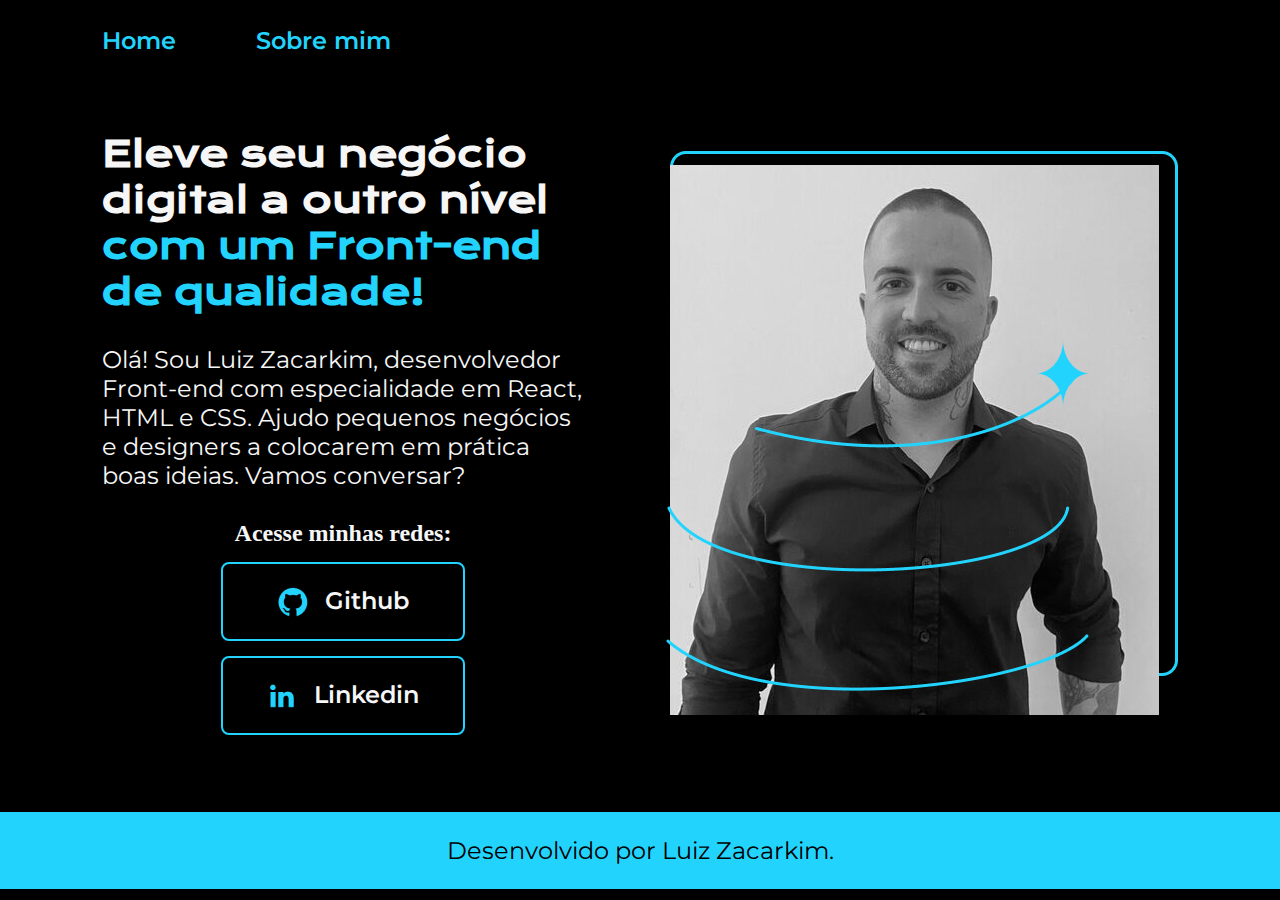
<file: index.html>
<!DOCTYPE html>
<html lang="pt-br">

<head>
  <meta charset="UTF-8">
  <meta name="viewport" content="width=device-width, initial-scale=1.0">
  <title>Luiz Zacarkim - Portfólio</title>
  <link rel="stylesheet" href="./css/style.css">
</head>

<body>
  <header class="cabecalho">
    <nav class="cabecalho__menu">
      <a class="cabecalho__menu__links" href="index.html">Home</a>
      <a class="cabecalho__menu__links" href="about.html">Sobre mim</a>
    </nav>
  </header>
  <main class="apresentacao">
    <section class="apresentacao__conteudo">
      <h1 class="apresentacao__conteudo__titulo">Eleve seu negócio digital a outro nível <strong
          class="titulo-destaque">com um Front-end de
          qualidade!</strong>
      </h1>
      <p class="apresentacao__conteudo__texto">Olá! Sou Luiz Zacarkim, desenvolvedor Front-end com especialidade em
        React, HTML e CSS. Ajudo pequenos negócios
        e
        designers a colocarem em prática boas ideias. Vamos conversar?</p>
      <div class="apresentacao__links">
        <h2 class="apresentacao__links__subtitulo">Acesse minhas redes:</h2>
        <a class="apresentacao__links__botao" href="https://www.github.com/lfzacarkims " target="_blank">
          <img src="./img/Logo Github.png" alt="logo github">
          Github
        </a>
        <a class="apresentacao__links__botao" href="https://www.linkedin.com/in/zacarkim/" target="_blank">
          <img src="./img/Logo linkedin.png" alt="logo linkedin">
          Linkedin
        </a>
      </div>
    </section>
    <img class="apresentacao__imagem" src="./img/perfil.png" alt="imagem de perfil">
  </main>
  <footer class="rodape">
    <p>Desenvolvido por Luiz Zacarkim.</p>
  </footer>
</body>

</html>
</file>
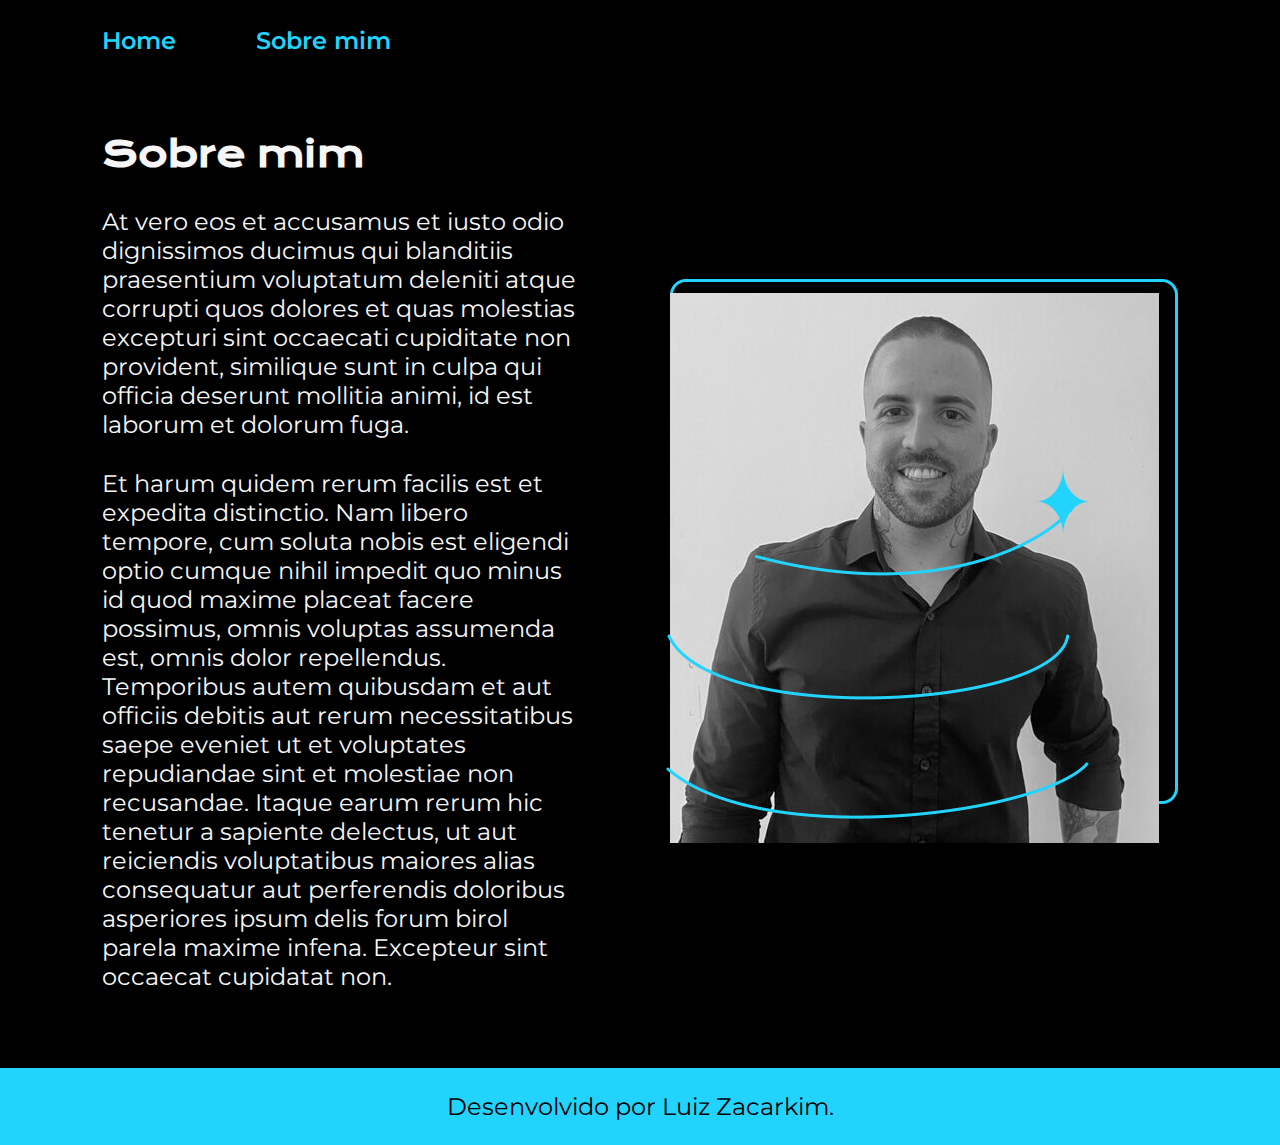
<file: about.html>
<!DOCTYPE html>
<html lang="pt-br">

<head>
  <meta charset="UTF-8">
  <meta name="viewport" content="width=device-width, initial-scale=1.0">
  <title>Sobre mim</title>
  <link rel="stylesheet" href="./css/style.css">
</head>

<body>
  <header class="cabecalho">
    <nav class="cabecalho__menu">
      <a class="cabecalho__menu__links" href="index.html">Home</a>
      <a class="cabecalho__menu__links" href="about.html">Sobre mim</a>
    </nav>
  </header>
  <main class="apresentacao">
    <section class="apresentacao__conteudo">
      <h1 class="apresentacao__conteudo__titulo">Sobre mim</h1>
      <p class="apresentacao__conteudo__texto">
        At vero eos et accusamus et iusto odio dignissimos ducimus qui blanditiis praesentium voluptatum deleniti atque
        corrupti quos dolores et quas molestias excepturi sint occaecati cupiditate non provident, similique sunt in
        culpa qui officia deserunt mollitia animi, id est laborum et dolorum fuga.
      </p>
      <p class="apresentacao__conteudo__texto">
        Et harum quidem rerum facilis est et expedita distinctio. Nam libero tempore, cum soluta nobis est eligendi
        optio cumque nihil impedit quo minus id quod maxime placeat facere possimus, omnis voluptas assumenda est, omnis
        dolor repellendus. Temporibus autem quibusdam et aut officiis debitis aut rerum necessitatibus saepe eveniet ut
        et voluptates repudiandae sint et molestiae non recusandae. Itaque earum rerum hic tenetur a sapiente delectus,
        ut aut reiciendis voluptatibus maiores alias consequatur aut perferendis doloribus asperiores ipsum delis forum
        birol parela maxime infena. Excepteur sint occaecat cupidatat non.
      </p>
    </section>
    <img class="apresentacao__imagem" src="./img/perfil.png" alt="imagem de perfil">
  </main>
  <footer class="rodape">
    <p>Desenvolvido por Luiz Zacarkim.</p>
  </footer>
</body>

</html>
</file>
<file: css/style.css>
@import url('https://fonts.googleapis.com/css2?family=Krona+One&family=Montserrat:ital,wght@0,100..900;1,100..900&display=swap');

* {
  margin: 0;
  padding: 0;
}

body {
  box-sizing: border-box;
  background-color: #000000;
  color: #f6f6f6;
}

.titulo-destaque {
  color: #22d4fd;
}

.apresentacao {
  padding: 6% 8%;
  display: flex;
  align-items: center;
  justify-content: space-between;
  gap: 82px;
}

.cabecalho {
  padding: 2% 0% 0% 8%;
}

.cabecalho__menu {
  display: flex;
  gap: 80px;
}

.cabecalho__menu__links {
  font-family: "Montserrat", sans-serif;
  font-size: 24px;
  font-weight: 600;
  color: #22d4fd;
  text-decoration: none;
}

.apresentacao__conteudo {
  width: 50%;
  display: flex;
  flex-direction: column;
  gap: 30px;
}

.apresentacao__conteudo__titulo {
  font-size: 36px;
  font-family: "Krona One", sans-serif;
}

.apresentacao__conteudo__texto {
  font-size: 24px;
  font-family: "Montserrat", sans-serif;
}

.apresentacao__links {
  display: flex;
  flex-direction: column;
  justify-content: space-between;
  align-items: center;
  gap: 15px;
}

.apresentacao__links_subtitulo {
  font-family: "Krona One", sans-serif;
  font-weight: 400;
  font-size: 24px;
}

.apresentacao__links__botao {
  display: flex;
  justify-content: center;
  gap: 16px;
  border: 2px solid #22d4fd;
  width: 50%;
  text-align: center;
  border-radius: 8px;
  font-size: 24px;
  font-weight: 600;
  padding: 21.5px 0;
  text-decoration: none;
  color: #f6f6f6;
  font-family: "Montserrat", sans-serif;
}

.apresentacao__links__botao:hover {
  background-color: #272727;
}

.apresentacao__imagem {
  width: 50%;
}

.rodape {
  background-color: #22d4fd;
  color: #000000;
  font-family: "Montserrat", sans-serif;
  font-size: 24px;
  text-align: center;
  padding: 24px;
  font-weight: 400;
}

@media (max-width: 768px) {
  .apresentacao {
    flex-direction: column-reverse;
    align-items: center;
    padding: 6% 4%;
  }

  .apresentacao__conteudo {
    width: 100%;
    text-align: center;
  }

  .apresentacao__imagem {
    width: 100%;
    margin-top: 20px;
  }

  .cabecalho__menu {
    flex-direction: column;
    align-items: center;
    gap: 20px;
  }
}
</file>
